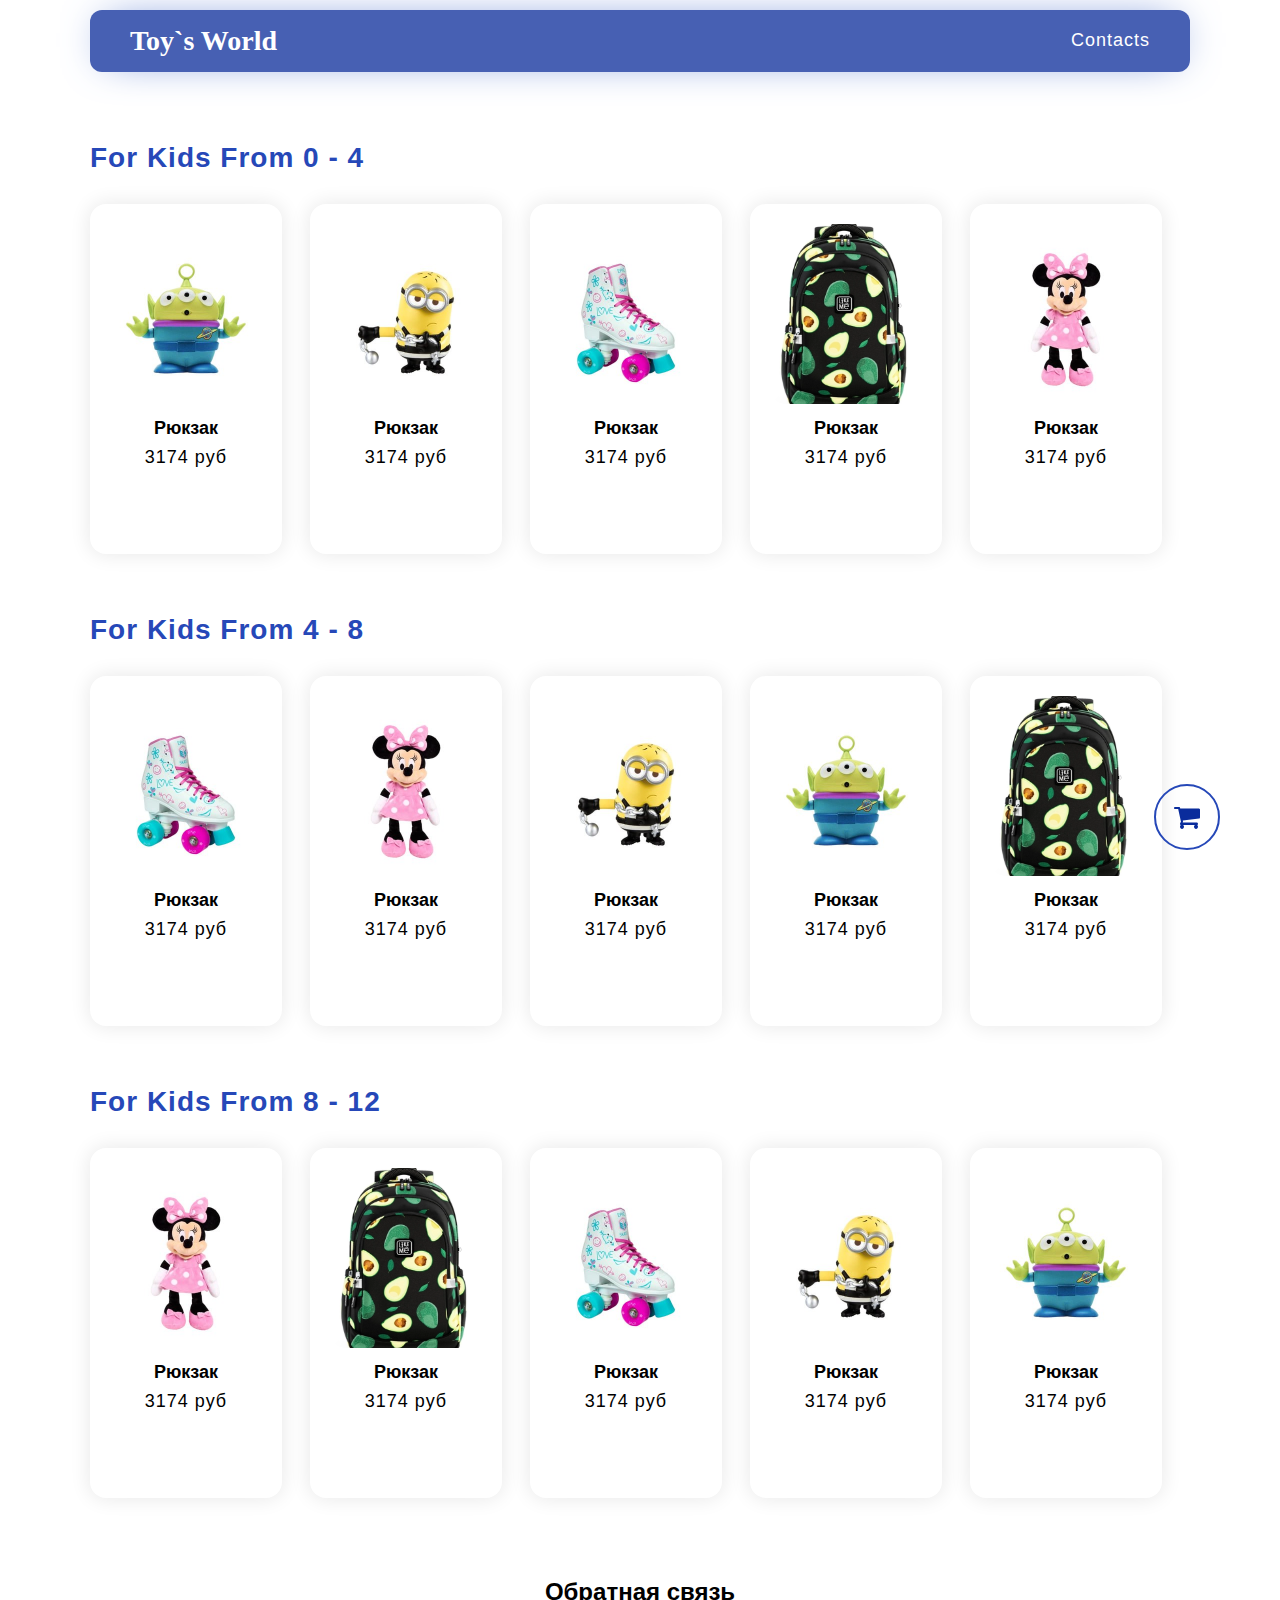
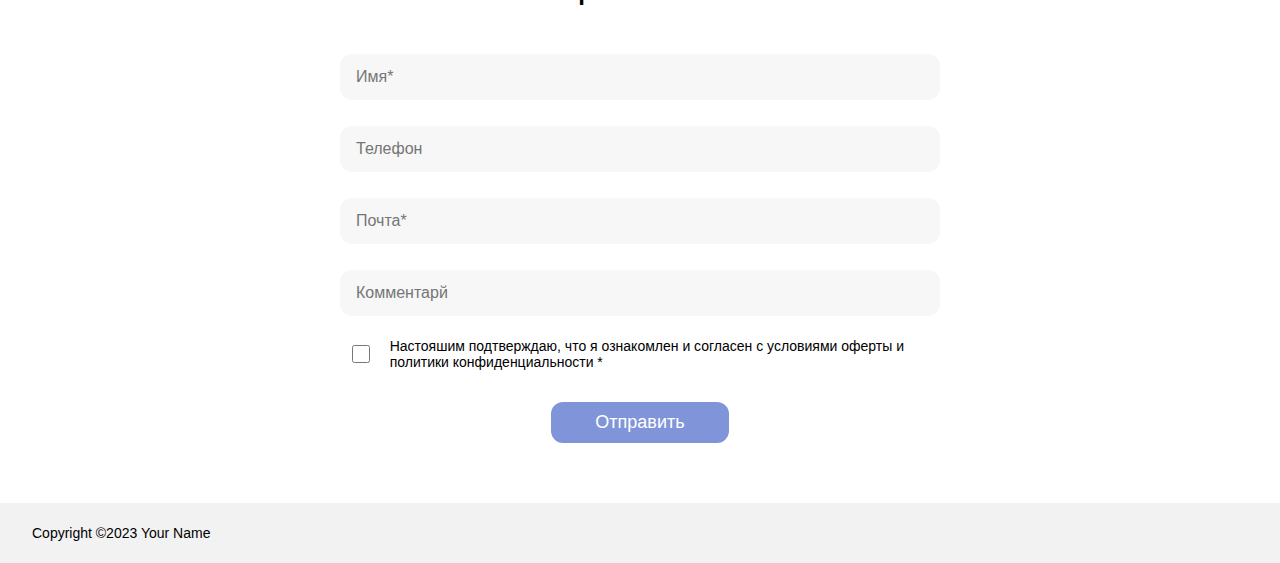
<file: index.html>
<!DOCTYPE html>
<html lang="en">
<head>
    <meta charset="UTF-8">
    <meta name="viewport" content="width=device-width, initial-scale=1.0">
    <link rel="stylesheet" href="https://cdnjs.cloudflare.com/ajax/libs/font-awesome/4.7.0/css/font-awesome.min.css">
    <link rel="stylesheet" href="style.css">
    <link rel="stylesheet" href="./buy/buy.css">
    <title>Document</title>
</head>
<body>
    <div class="container" id="cont.">
        <div class="shop" onclick="openn()">
            <i class="fa fa-shopping-cart icn5"></i>
        </div>
        <!-- header -->
        <div class="header">
            <h1> 
                Toy`s World
            </h1>
            <a href="./contact/contact.html" class="a2" target="_blank">
                Contacts
            </a>
        </div>
        <!-- product -->
        <div class="section">
            <div class="h3_tag">
                <h3>
                    For Kids From 0 - 4
                </h3>
            </div>
            <div class="child">
                <!--  -->
                <!--  -->
                <!--  -->
                <!-- Div с классом a_tag карточка товара надо также при изменении изменить параметры onclick на кнопке добавление в корзину -->
                <!--  -->
                <!--  -->
                <!--  -->
                <div class="a_tag">
                    <a href="./magazin/product1.html" target="_blank">
                        <div class="product">
                            <div class="pr_top">
                                <div class="pr_img" style="background: url('./img/img1.jpg');"></div>
                            </div>
                    </a>
                        <div class="pr_center">
                                <p>
                                    <span>
                                        Рюкзак
                                    </span>
                                </p>
                                <p class="many">
                                    3174 руб
                                </p>
                            </div>
                            <div class="pr_bottom">
                                <div class="pr_button">
                                    <a href="./magazin/product1.html" target="_blank">
                                        <button>
                                            Посмотреть
                                        </button>
                                    </a>
                                </div>
                                <div class="icn" onclick="addItem({ name: 'Рюкзак', price: '3174 руб', id: '1' })">
                                    <i class="fa fa-shopping-cart icn1"></i>
                                </div>
                            </div>
                        </div>
                </div>
                <div class="a_tag">
                    <a href="./magazin/product2.html" target="_blank">
                        <div class="product">
                            <div class="pr_top">
                                <div class="pr_img" style="background: url('./img/img2.jpg');"></div>
                            </div>
                    </a>
                        <div class="pr_center">
                                <p>
                                    <span>
                                        Рюкзак
                                    </span>
                                </p>
                                <p class="many">
                                    3174 руб
                                </p>
                            </div>
                            <div class="pr_bottom">
                                <div class="pr_button">
                                    <a href="./magazin/product2.html" target="_blank">
                                        <button>
                                            Посмотреть
                                        </button>
                                    </a>
                                </div>
                                <div class="icn" onclick="addItem({ name: 'Рюкзак', price: '3174 руб', id: '2' })">
                                    <i class="fa fa-shopping-cart icn1"></i>
                                </div>
                            </div>
                        </div>
                </div>
                <div class="a_tag">
                    <a href="./magazin/product3.html" target="_blank">
                        <div class="product">
                            <div class="pr_top">
                                <div class="pr_img" style="background: url('./img/img3.jpg');"></div>
                            </div>
                    </a>
                        <div class="pr_center">
                                <p>
                                    <span>
                                        Рюкзак
                                    </span>
                                </p>
                                <p class="many">
                                    3174 руб
                                </p>
                            </div>
                            <div class="pr_bottom">
                                <div class="pr_button">
                                    <a href="./magazin/product3.html" target="_blank">
                                        <button>
                                            Посмотреть
                                        </button>
                                    </a>
                                </div>
                                <div class="icn" onclick="addItem({ name: 'Рюкзак', price: '3174 руб', id: '3' })">
                                    <i class="fa fa-shopping-cart icn1"></i>
                                </div>
                            </div>
                        </div>
                </div>
                <div class="a_tag">
                    <a href="./magazin/product4.html" target="_blank">
                        <div class="product">
                            <div class="pr_top">
                                <div class="pr_img" style="background: url('./img/img4.webp');"></div>
                            </div>
                    </a>
                        <div class="pr_center">
                                <p>
                                    <span>
                                        Рюкзак
                                    </span>
                                </p>
                                <p class="many">
                                    3174 руб
                                </p>
                            </div>
                            <div class="pr_bottom">
                                <div class="pr_button">
                                    <a href="./magazin/product4.html" target="_blank">
                                        <button>
                                            Посмотреть
                                        </button>
                                    </a>
                                </div>
                                <div class="icn" onclick="addItem({ name: 'Рюкзак', price: '3174 руб', id: '4' })">
                                    <i class="fa fa-shopping-cart icn1"></i>
                                </div>
                            </div>
                        </div>
                </div>
                <div class="a_tag">
                    <a href="./magazin/product5.html" target="_blank">
                        <div class="product">
                            <div class="pr_top">
                                <div class="pr_img" style="background: url('./img/img5.jpg');"></div>
                            </div>
                    </a>
                        <div class="pr_center">
                                <p>
                                    <span>
                                        Рюкзак
                                    </span>
                                </p>
                                <p class="many">
                                    3174 руб
                                </p>
                            </div>
                            <div class="pr_bottom">
                                <div class="pr_button">
                                    <a href="./magazin/product5.html" target="_blank">
                                        <button>
                                            Посмотреть
                                        </button>
                                    </a>
                                </div>
                                <div class="icn" onclick="addItem({ name: 'Рюкзак', price: '3174 руб', id: '5' })">
                                    <i class="fa fa-shopping-cart icn1"></i>
                                </div>
                            </div>
                        </div>
                </div>
            </div>
            <div class="h3_tag">
                <h3>
                    For Kids From 4 - 8
                </h3>
            </div>
            <div class="child">
               
                <div class="a_tag">
                    <a href="./magazin/product6.html" target="_blank">
                        <div class="product">
                            <div class="pr_top">
                                <div class="pr_img" style="background: url('./img/img3.jpg');"></div>
                            </div>
                    </a>
                        <div class="pr_center">
                                <p>
                                    <span>
                                        Рюкзак
                                    </span>
                                </p>
                                <p class="many">
                                    3174 руб
                                </p>
                            </div>
                            <div class="pr_bottom">
                                <div class="pr_button">
                                    <a href="./magazin/product6.html" target="_blank">
                                        <button>
                                            Посмотреть
                                        </button>
                                    </a>
                                </div>
                                <div class="icn" onclick="addItem({ name: 'Рюкзак', price: '3174 руб', id: '6' })">
                                    <i class="fa fa-shopping-cart icn1"></i>
                                </div>
                            </div>
                        </div>
                </div>
                <div class="a_tag">
                    <a href="./magazin/product7.html" target="_blank">
                        <div class="product">
                            <div class="pr_top">
                                <div class="pr_img" style="background: url('./img/img5.jpg');"></div>
                            </div>
                    </a>
                        <div class="pr_center">
                                <p>
                                    <span>
                                        Рюкзак
                                    </span>
                                </p>
                                <p class="many">
                                    3174 руб
                                </p>
                            </div>
                            <div class="pr_bottom">
                                <div class="pr_button">
                                    <a href="./magazin/product7.html" target="_blank">
                                        <button>
                                            Посмотреть
                                        </button>
                                    </a>
                                </div>
                                <div class="icn" onclick="addItem({ name: 'Рюкзак', price: '3174 руб', id: '7' })">
                                    <i class="fa fa-shopping-cart icn1"></i>
                                </div>
                            </div>
                        </div>
                </div>
                <div class="a_tag">
                    <a href="./magazin/product8.html" target="_blank">
                        <div class="product">
                            <div class="pr_top">
                                <div class="pr_img" style="background: url('./img/img2.jpg');"></div>
                            </div>
                    </a>
                        <div class="pr_center">
                                <p>
                                    <span>
                                        Рюкзак
                                    </span>
                                </p>
                                <p class="many">
                                    3174 руб
                                </p>
                            </div>
                            <div class="pr_bottom">
                                <div class="pr_button">
                                    <a href="./magazin/product8.html" target="_blank">
                                        <button>
                                            Посмотреть
                                        </button>
                                    </a>
                                </div>
                                <div class="icn" onclick="addItem({ name: 'Рюкзак', price: '3174 руб', id: '8' })">
                                    <i class="fa fa-shopping-cart icn1"></i>
                                </div>
                            </div>
                        </div>
                </div>
                <div class="a_tag">
                    <a href="./magazin/product9.html" target="_blank">
                        <div class="product">
                            <div class="pr_top">
                                <div class="pr_img" style="background: url('./img/img1.jpg');"></div>
                            </div>
                    </a>
                        <div class="pr_center">
                                <p>
                                    <span>
                                        Рюкзак
                                    </span>
                                </p>
                                <p class="many">
                                    3174 руб
                                </p>
                            </div>
                            <div class="pr_bottom">
                                <div class="pr_button">
                                    <a href="./magazin/product9.html" target="_blank">
                                        <button>
                                            Посмотреть
                                        </button>
                                    </a>
                                </div>
                                <div class="icn" onclick="addItem({ name: 'Рюкзак', price: '3174 руб', id: '9' })">
                                    <i class="fa fa-shopping-cart icn1"></i>
                                </div>
                            </div>
                        </div>
                </div>
                <div class="a_tag">
                    <a href="./magazin/product10.html" target="_blank">
                        <div class="product">
                            <div class="pr_top">
                                <div class="pr_img" style="background: url('./img/img4.webp');"></div>
                            </div>
                    </a>
                        <div class="pr_center">
                                <p>
                                    <span>
                                        Рюкзак
                                    </span>
                                </p>
                                <p class="many">
                                    3174 руб
                                </p>
                            </div>
                            <div class="pr_bottom">
                                <div class="pr_button">
                                    <a href="./magazin/product10.html" target="_blank">
                                        <button>
                                            Посмотреть
                                        </button>
                                    </a>
                                </div>
                                <div class="icn" onclick="addItem({ name: 'Рюкзак', price: '3174 руб', id: '10' })">
                                    <i class="fa fa-shopping-cart icn1"></i>
                                </div>
                            </div>
                        </div>
                </div>
            </div>
            <div class="h3_tag">
                <h3>
                    For Kids From 8 - 12
                </h3>
            </div>
            <div class="child">




                
                <div class="a_tag">
                    <a href="./magazin/product11.html" target="_blank">
                        <div class="product">
                            <div class="pr_top">
                                <div class="pr_img" style="background: url('./img/img5.jpg');"></div>
                            </div>
                    </a>
                        <div class="pr_center">
                                <p>
                                    <span>
                                        Рюкзак
                                    </span>
                                </p>
                                <p class="many">
                                    3174 руб
                                </p>
                            </div>
                            <div class="pr_bottom">
                                <div class="pr_button">
                                    <a href="./magazin/product11.html" target="_blank">
                                        <button>
                                            Посмотреть
                                        </button>
                                    </a>
                                </div>
                                <div class="icn" onclick="addItem({ name: 'Рюкзак', price: '3174 руб', id: '11' })">
                                    <i class="fa fa-shopping-cart icn1"></i>
                                </div>
                            </div>
                        </div>
                </div>
                <div class="a_tag">
                    <a href="./magazin/product12.html" target="_blank">
                        <div class="product">
                            <div class="pr_top">
                                <div class="pr_img" style="background: url('./img/img4.webp');"></div>
                            </div>
                    </a>
                        <div class="pr_center">
                                <p>
                                    <span>
                                        Рюкзак
                                    </span>
                                </p>
                                <p class="many">
                                    3174 руб
                                </p>
                            </div>
                            <div class="pr_bottom">
                                <div class="pr_button">
                                    <a href="./magazin/product12.html" target="_blank">
                                        <button>
                                            Посмотреть
                                        </button>
                                    </a>
                                </div>
                                <div class="icn" onclick="addItem({ name: 'Рюкзак', price: '3174 руб', id: '12' })">
                                    <i class="fa fa-shopping-cart icn1"></i>
                                </div>
                            </div>
                        </div>
                </div>
                <div class="a_tag">
                    <a href="./magazin/product13.html" target="_blank">
                        <div class="product">
                            <div class="pr_top">
                                <div class="pr_img" style="background: url('./img/img3.jpg');"></div>
                            </div>
                    </a>
                        <div class="pr_center">
                                <p>
                                    <span>
                                        Рюкзак
                                    </span>
                                </p>
                                <p class="many">
                                    3174 руб
                                </p>
                            </div>
                            <div class="pr_bottom">
                                <div class="pr_button">
                                    <a href="./magazin/product13.html" target="_blank">
                                        <button>
                                            Посмотреть
                                        </button>
                                    </a>
                                </div>
                                <div class="icn" onclick="addItem({ name: 'Рюкзак', price: '3174 руб', id: '13' })">
                                    <i class="fa fa-shopping-cart icn1"></i>
                                </div>
                            </div>
                        </div>
                </div>
                <div class="a_tag">
                    <a href="./magazin/product14.html" target="_blank">
                        <div class="product">
                            <div class="pr_top">
                                <div class="pr_img" style="background: url('./img/img2.jpg');"></div>
                            </div>
                    </a>
                        <div class="pr_center">
                                <p>
                                    <span>
                                        Рюкзак
                                    </span>
                                </p>
                                <p class="many">
                                    3174 руб
                                </p>
                            </div>
                            <div class="pr_bottom">
                                <div class="pr_button">
                                    <a href="./magazin/product14.html" target="_blank">
                                        <button>
                                            Посмотреть
                                        </button>
                                    </a>
                                </div>
                                <div class="icn" onclick="addItem({ name: 'Рюкзак', price: '3174 руб', id: '14' })">
                                    <i class="fa fa-shopping-cart icn1"></i>
                                </div>
                            </div>
                        </div>
                </div>
                <div class="a_tag">
                    <a href="./magazin/product15.html" target="_blank">
                        <div class="product">
                            <div class="pr_top">
                                <div class="pr_img" style="background: url('./img/img1.jpg');"></div>
                            </div>
                    </a>
                        <div class="pr_center">
                                <p>
                                    <span>
                                        Рюкзак
                                    </span>
                                </p>
                                <p class="many">
                                    3174 руб
                                </p>
                            </div>
                            <div class="pr_bottom">
                                <div class="pr_button">
                                    <a href="./magazin/product15.html" target="_blank">
                                        <button>
                                            Посмотреть
                                        </button>
                                    </a>
                                </div>
                                <div class="icn" onclick="addItem({ name: 'Рюкзак', price: '3174 руб', id: '15' })">
                                    <i class="fa fa-shopping-cart icn1"></i>
                                </div>
                            </div>
                        </div>
                </div>
            </div>
        </div>
        <!-- registracia -->
        <div class="bottom">
            <h3>
                Обратная связь
            </h3>
            <div class="bot_child">
                <input type="text" placeholder="Имя*" class="input">
                <input type="tel" placeholder="Телефон" class="input">
                <input type="email" placeholder="Почта*" class="input">
                <input type="text" placeholder="Комментарй" class="input inp">
            </div>
            <div class="bot_bottom">
                <input type="checkbox">
                <p>
                    Настояшим подтверждаю, что я ознакомлен и согласен с условиями оферты
                    и политики конфиденциальности *
                </p>
            </div>
            <div class="bot_button">
                <input type="button" value="Отправить">
            </div>
        </div>
    </div>
    <footer>
        <p>
            Copyright ©2023 Your Name
        </p>
    </footer>
    <div class="buy" id="a">
        <div class="buy_top">
            <div class="p1">
            </div>
            <div class="d1">
            </div>
        </div>
        <div class="buy_bottom">
            <span id="price">
                Total Price: 1000$
            </span>
            <button>
                BUY
            </button>
        </div>
    </div>
    <script src="index.js"></script>
</body>
</html>
</file>
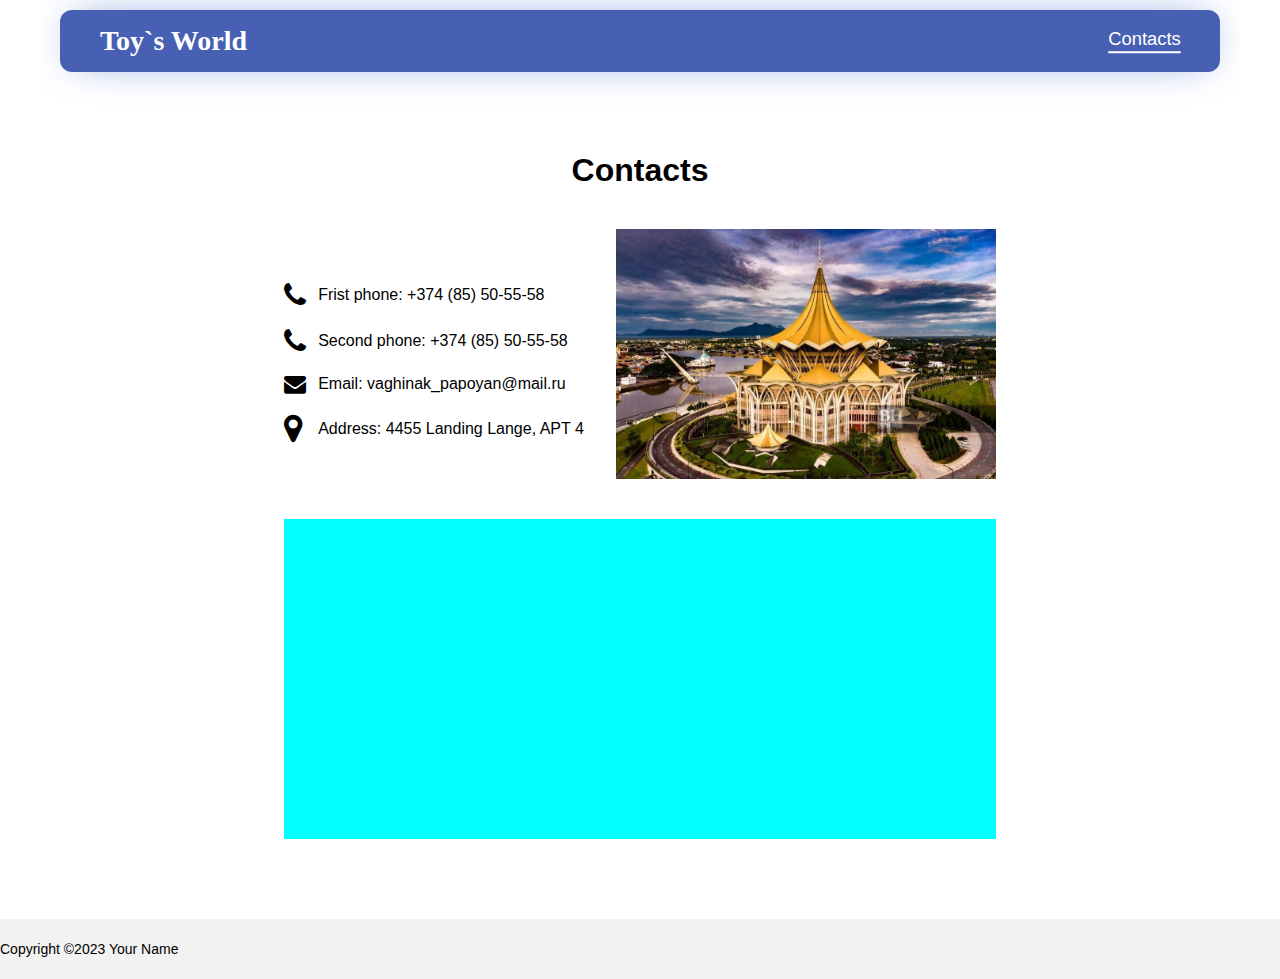
<file: contact/contact.html>
<!DOCTYPE html>
<html lang="en">
<head>
    <meta charset="UTF-8">
    <meta name="viewport" content="width=device-width, initial-scale=1.0">
    <link rel="stylesheet" href="https://cdnjs.cloudflare.com/ajax/libs/font-awesome/4.7.0/css/font-awesome.min.css">
    <script src="https://api-maps.yandex.ru/2.1/?apikey=d6ac2e6d-46cd-4ca1-a272-97547bde6481&lang=en_US" type="text/javascript"></script>
    <link rel="stylesheet" href="contact.css">
    <title>Document</title>
</head>
<body>
    <div class="container">
        <header>
            <a href="../index.html" class="a1">
                <h1>
                    Toy`s World
                </h1>
            </a>
            <a href="" class="a2">
                Contacts
            </a>
        </header>
        <div class="child">
            <h3>
                Contacts
            </h3>
            <div class="top">
                <div class="flex">
                <div class="left">
                    <div class="fl_top">
                        <p>
                            <i class="fa fa-phone icn"></i>
                            <span>
                                Frist phone: +374 (85) 50-55-58
                            </span>
                        </p>
                        <p>
                            <i class="fa fa-phone icn"></i>
                            <span>
                                Second phone: +374 (85) 50-55-58
                            </span>
                        </p>
                    </div>
                    <div class="fl_bottom">
                        <p>
                            <i class="fa fa-envelope icn icn1"></i>
                            <span>
                                Email: vaghinak_papoyan@mail.ru
                            </span>
                        </p>
                        <p>
                            <i class="fa fa-map-marker icn icn2"></i>
                            <span>
                                Address: 4455 Landing Lange, APT 4
                            </span>
                        </p>
                    </div>
                </div>
                <div class="right">
                    <div class="right_img"></div>
                </div>
                </div>
            </div>
            <div class="bottom">
                <div class="karta" id="map" style="width: 100%; height: 400px;"></div>
            </div>
        </div>
    </div>
    <footer>
        <p>
            Copyright ©2023 Your Name
        </p>
    </footer>
    <script type="text/javascript">
        ymaps.ready(function() {
            var myMap = new ymaps.Map("map", {
                center: [55.7558, 37.6176], // Moscow coordinates
                zoom: 10
            });
        });
    </script>
</body>
</html>
</file>
<file: style.css>
*{
    margin: 0;
    padding: 0;
}
h1
{
    font-family: 'Permanent Marker', cursive  !important;
    font-size: 28px !important;
}
.container{
    width: 1400px;
    margin: 0 auto;
    padding: 10px 0 30px 0;
}
.header{
    display: flex;
    justify-content: space-between;
    padding: 15px 40px;
    background-color: rgb(71, 96, 179);
    border-radius: 12px;
    box-shadow: 1px -1px 43px -16px rgba(67,105,201,1);
    -webkit-box-shadow: 1px -1px 43px -16px rgba(67,105,201,1);
    -moz-box-shadow: 1px -1px 43px -16px rgba(67,105,201,1);
}
.header h1{
    font-family: 'MontserratARM',Arial,sans-serif;
    font-size: 32px;
    color: white;
}
.a2{
    position: relative;
    display: flex;
    align-items: center;
    color: white;
    text-decoration: none;
    font-size: 18px;
    font-family: 'MontserratARM',Arial,sans-serif;
    letter-spacing: 1px;
    border-bottom: 2px solid transparent;
    transition: 0.4s;
}

.a2:hover{
    color: rgb(242, 242, 242);
    border-bottom: 2px solid white;
}
.section{
    padding: 60px 0 30px;
}
.h3_tag{
    font-size: 28px;
    font-family: 'MontserratARM',Arial,sans-serif;
    color: rgb(38, 72, 184);
    letter-spacing: 1px;
    margin-top: 10px;
}
.child{
    padding: 30px 0 50px 0;
    display: flex;
    display: grid;
    grid-template-columns: repeat(5, 1fr);
    justify-content: space-between;
}
.product{
    display: flex;
    flex-direction: column;
    align-items: center;
    width: 250px;
    height: 400px;
    background-color: rgb(255, 255, 255);
    border-radius: 16px;
    padding: 8px 4px;
    border: 2px solid transparent;
    transition: 0.4s;
    -webkit-box-shadow: 0px 0px 20px 1px rgba(0,0,0,0.09); 
    box-shadow: 0px 0px 20px 1px rgba(0,0,0,0.09);
}
.pr_img{
    margin-top: 10px;
    width: 200px;
    height: 270px;
    border-radius: 16px;
    background-size: cover !important;
    background-position: center !important;
}

.pr_center{
    margin: 14px 0;
}
.pr_center p{
    display: flex;
    justify-content: center;
}
.pr_center p span{
    font-family: 'MontserratARM',Arial,sans-serif;
    font-weight: 600;
    font-size: 18px;
    color: black;
    text-decoration: none;
}
.a_tag{
    display: flex;
}
.a_tag a{
    text-decoration: none;
}
.a_tag > a:hover{
    cursor: default;
}
.many{
    display: flex;
    font-family: 'MontserratARM',Arial,sans-serif;
    font-weight: 300;
    font-size: 18px;
    margin-top: 8px;
    letter-spacing: 1px;
    color: black;
    text-decoration: none;
}
.pr_bottom{
    display: flex;
    justify-content: space-around;
    align-items: center;
    width: 100%;
    height: 100%;
}
.pr_button button{
    padding: 8px 34px;
    font-size: 16px;
    background-color: rgb(255, 255, 255);
    border: none;
    border-radius: 12px;
    font-weight: 600;
    color: rgb(255, 255, 255);
    transition: 0.4s;
}
.pr_bottom .icn
{
    transition: 0.3s;
}
.pr_bottom .icn:hover
{
    transform: scale(1.15);
}
.a_tag{
    display: flex;
}
.product:hover{
    border: 2px solid #8095D9FF;
    transform: scale(1.02);
    cursor: pointer;
}
.product:hover .pr_button button{
    background-color: rgb(71, 96, 179);
    cursor: pointer;
}
.product:hover .icn1{
    color: black;
    cursor: pointer;
}
.product:hover .pr_center p span{
    color: rgb(77, 102, 184);
}
.icn1{
    font-size: 24px;
    color: white;
    transition: 0.4s;
}
/* registracia */
.bottom{
    width: 600px;
    margin: 0 auto;
    padding-bottom: 30px;
}
.bottom h3{
    display: flex;
    justify-content: center;
    font-family: 'MontserratARM',Arial,sans-serif;
    font-size: 24px;
}
.bot_child{
    padding: 22px 0;
    display: flex;
    flex-direction: column;
}
.input{
    padding: 14px 16px;
    font-size: 16px;
    margin-top: 26px;
    border: none;
    border-radius: 12px;
    background-color: #F7F7F7FF;
    font-family: 'MontserratARM',Arial,sans-serif;
}
.bot_bottom{
    padding: 0 12px;
    display: flex;
    gap: 20px;
}
.bot_bottom input{
    width: 24px;
}
.bot_button{
    display: flex;
    justify-content: center;
    margin-top: 32px;
}
.bot_bottom p{
    font-family: 'MontserratARM',Arial,sans-serif;
    font-size: 14px;
}
.bot_button input{
    font-size: 18px;
    background-color: #8095D9FF;
    color: white;
    border: none;
    padding: 10px 44px;
    border-radius: 12px;
    transition: 0.4s;
}
.bot_button input:hover{
    background-color: rgb(77, 102, 184);
    cursor: pointer;
}
@media screen and (max-width: 1440px){
    .product{
        width: 180px;
        height: 330px;
    }
    .container{
        width: 1100px;
    }
    .pr_img{
        width: 150px;
        height: 180px;
        background-size: cover;
    }
    .h3_tag h3{
        font-size: 28px;
    }
}
@media screen and (max-width: 1140px){
    .product{
        width: 140px;
        height: 280px;
    }
    .container{
        width: 900px;
    }
    .pr_img{
        width: 110px;
        height: 140px;
        background-size: cover;
    }
    .h3_tag h3{
        font-size: 24px;
    }
    .pr_button button{
        padding: 4px 16px;
        font-size: 14px;
        font-weight: 400;
    }
    .pr_center p span{
        font-size: 16px;
    }
    .many{
        font-size: 14px;
    }
}
@media screen and (max-width: 940px){
    .child{
        grid-template-columns: repeat(2, 1fr);
    }
    .a_tag a{
        display: flex;
        justify-content: center;
    }
    .product{
        width: 200px;
        height: 350px;
        margin-top: 20px;
    }
    .pr_img{
        width: 170px;
        height: 200px;
    }
    .h3_tag{
        display: flex;
        justify-content: center;
    }
    .container{
        width: 600px;
    }
    .bottom{
        width: 400px;
    }
    .header h1{
        font-size: 26px;
    }
    .header a{
        font-size: 18px;
    }
    .a_tag{
        justify-content: center;
    }
}
@media screen and (max-width: 640px){
    .product{
        width: 120px;
        height: 170px;
        margin-top: 50px;
    }
    .container{
        width: 400px;
    }
    .pr_img{
        width: 90px;
        height: 110px;
    }
    .pr_button button{
        padding: 4px 14px;
        font-size: 12px;
        font-weight: 300;
    }
    .icn1{
        font-size: 18px;
    }
    .bottom{
        width: 300px;
    }
}
@media screen and (max-width: 440px){
    .child{
        grid-template-columns: repeat(1, 1fr);
    }
    .container{
        display: flex;
        flex-direction: column;
        align-items: center;
        width: 280px;
    }
    .product{
        width: 160px;
        height: 210px;
        margin: 60px 0;
    }
    .pr_img{
        width: 130px;
        height: 150px;
    }
    .h3_tag h3{
        font-size: 18px;
    }
    .bottom{
        width: 200px;
    }
    .header{
        width: 80%;
        padding: 12px 18px;
    }
    .header h1{
        font-size: 16px;
        letter-spacing: 0;
    }
    .header a{
        font-size: 12px;
    }
}
footer{
    background-color: #F2F2F2FF;
    padding: 22px 32px;
}
footer p{
    font-size: 14px;
    font-family: 'MontserratARM',Arial,sans-serif;
    font-weight: 500;
}
.shop{
    position: absolute;
    position: fixed;
    bottom: 50px;
    right: 60px;
    z-index: 1;
    display: flex;
    justify-content: center;
    align-items: center;
    width: 50px;
    height: 50px;
    border-radius: 50%;
    border: 2px solid #2648B8FF;
    padding: 6px;
    transition: 0.4s;
}
.icn5{
    font-size: 28px;
    color: rgb(10, 44, 156);
}
.shop:hover{
    cursor: pointer;
    background-color: rgba(31, 18, 203, 0.283);
}
</file>
<file: buy/buy.css>
*{
    margin: 0;
    padding: 0;
}
.buy{
    display: flex;
    flex-direction: column;
    justify-content: space-between;
    pointer-events: none;
    position: fixed;
    opacity: 0;
    transition: 0.3s;
    top: 50%;
    left: 50%;
    box-sizing: border-box;
    transform:translate(-50%, -50%)  scale(0.7);
    max-width: 464px;
    width: 100%;
    min-height: 260px;
    background-color: rgb(190, 201, 238);
    border-radius: 16px;
    z-index: 1;
    padding: 12px 22px 32px 22px;
}
.buy.active
{
    transform:translate(-50%, -50%)  scale(1);
    pointer-events: auto;
    opacity: 1;
}
.buy_top{
    display: flex;
    justify-content: space-between;
}
.p1{
    margin-top: 10px;
}
.p1 p{
    font-family: 'MontserratARM',Arial,sans-serif;
    font-size: 18px;
    margin-bottom: 7px;
}
.d1{
    margin-top: 18px;
}
.pp1{
    margin-bottom: 25px;
}
.pp1:last-child{
    margin-bottom: 0px;
}
.pp2{
    margin-top: 15px;
}
.pp3{
    margin-top: 15px;
}
.gic1{
    cursor: pointer;
    width: 20px;
    height: 3px;
    background-color: white;
    transition: 0.3s;
}
.gic1:hover{
    transform: scale(1.1);
}
.buy_bottom{
    display: flex;
    justify-content: space-between;
    align-items: center;
}
.buy_bottom span{
    font-family: 'MontserratARM',Arial,sans-serif;
    font-size: 18px;
    font-weight: 600;
}
.buy_bottom button{
    transition: 0.3s;
    font-family: 'MontserratARM',Arial,sans-serif;
    font-size: 16px;
    padding: 6px 12px;
    cursor: pointer;
    letter-spacing: 1px;
    background-color: #4760B3FF;
    color: white;
    border: none;
    border-radius: 8px;
}

.buy_bottom button:hover
{
    transform: scale(1.1);
}
</file>
<file: contact/contact.css>
*{
    margin: 0;
    padding: 0;
}
.container{
    width: 1200px;
    margin: 0 auto;
    padding: 10px 0 10px 0;
    height: 91vh;
    overflow: hidden;
    display: flex;
    flex-direction: column;
    align-items: center;

}
header{
    display: inline-flex;
    justify-content: space-between;
    align-items: center;
    padding: 12px 28px;
    background-color: rgb(71, 96, 179);
    border-radius: 12px;
    width: 90%;
    padding: 15px 40px;
    background-color: rgb(71, 96, 179);
    border-radius: 12px;
    box-shadow: 1px -1px 43px -16px rgba(67,105,201,1);
    -webkit-box-shadow: 1px -1px 43px -16px rgba(67,105,201,1);
    -moz-box-shadow: 1px -1px 43px -16px rgba(67,105,201,1);
}

h1
{
    font-family: 'Permanent Marker', cursive  !important;
    font-size: 28px !important;
}
.a1{
    color: white;
    text-decoration: none;
}
.a2{
    height: 22px;
    font-family: 'MontserratARM',Arial,sans-serif;
    color: white;
    text-decoration: none;
    font-size: 18px;
    border-bottom: 2px solid white;
    transform: scale(1.02);
}
.flex{
    display: flex;
    justify-content: space-between;
    gap: 32px;
}
.child{
    padding: 80px 0 0 0;
}
.icn{
    font-size: 28px;
    width: 26px;
}
.icn1{
    font-size: 22px;
}
.icn2{
    font-size: 32px;
}
.left p span{
    margin-left: 8px;
    font-family: 'MontserratARM',Arial,sans-serif;
}
.child h3{
    display: flex;
    justify-content: center;
    margin-bottom: 40px;
    font-size: 32px;
    font-weight: 600;
    font-family: 'MontserratARM',Arial,sans-serif;
}
.left{
    display: flex;
    flex-direction: column;
    justify-content: center;
}
.top{
    display: flex;
    flex-direction: column;

}
.left p{
    display: flex;
    align-items: center;
    margin-top: 18px;
}
.right_img{
    width: 380px;
    height: 250px;
    background: url('./img/shenq.jpg');
    background-size: cover;
}
.bottom{
    width: 100%;
    height: 400px;
    margin-top: 40px;
    background-color: aqua;
}
.a1 h1{
    font-family: 'MontserratARM',Arial,sans-serif;
}
@media screen and (max-width: 1240px){
    .container{
        width: 800px;
    }
    .right_img{
        width: 500px;
        height: 250px;
        background-size: cover;
    }
    .bottom{
        height: 280px;
    }
    .left p span{
        margin-left: 4px;
        font-size: 14px;
    }
    .icn{
        font-size: 24px;
        width: 22px;
    }
    .icn1{
        font-size: 18px;
    }
    .icn2{
        font-size: 32px;
    }
}
@media screen and (max-width: 840px){
    .flex{
        display: flex;
        flex-direction: column;
    }
    .top{
        width: 500px;


    }
    .left{
        display: flex;
        flex-direction: column;

    }
    .bottom{
        display: none;
    }
    .right{
        justify-content: center;
    }
    .right_img{
        margin-top: 30px;
        width: 300px;
        height: 200px;
        background-size: cover;

    }
    .container{
        width: 500px;
    }
    header{
        width: 250px !important;
        margin: 0 auto;
    }
    .a1{
        font-size: 12px;
    }
    .a2{
        font-size: 18px;
    }
    .container{
        width: 400px;
    }
    footer{
        padding: 22px 0;
    }
    footer p{
        margin-left: 5;
    }
}
@media screen and (max-width: 840px){
    .container{
        width: 350px;
    }
    .top{
        display: flex;
        flex-direction: column;
        align-items: center;
        width: 350px;
    }
    .flex{
        width: 300px;
    }
    .right_img{
        margin: 0;
    }
}
@media screen and (max-width: 380px){
    footer p{
        font-size: 8px !important;
        width: 100% !important;
    }
    .container{
        width: 90%;
    }
    footer{
        width: 100% !important;
    }
    .right_img{
        width: 250px;
        height: 150px;
    }
    header{
        justify-content: space-evenly;
        padding: 6px 4px;
        width: 220px;
        margin: 0 auto;
    }
    .a1{
        font-size: 6px;
    }
    .a2{
        font-size: 8px;
    }
    .right_img{
        margin: 0 auto !important;
    }
    .right{
        width: 250px;
    }
}

footer{
    background-color: #F2F2F2FF;
    padding: 22px 0;
    margin-top: 80px;
    overflow: hidden !important;

}
footer p{
    font-size: 14px;
    font-family: 'MontserratARM',Arial,sans-serif;
    font-weight: 500;
}
</file>
